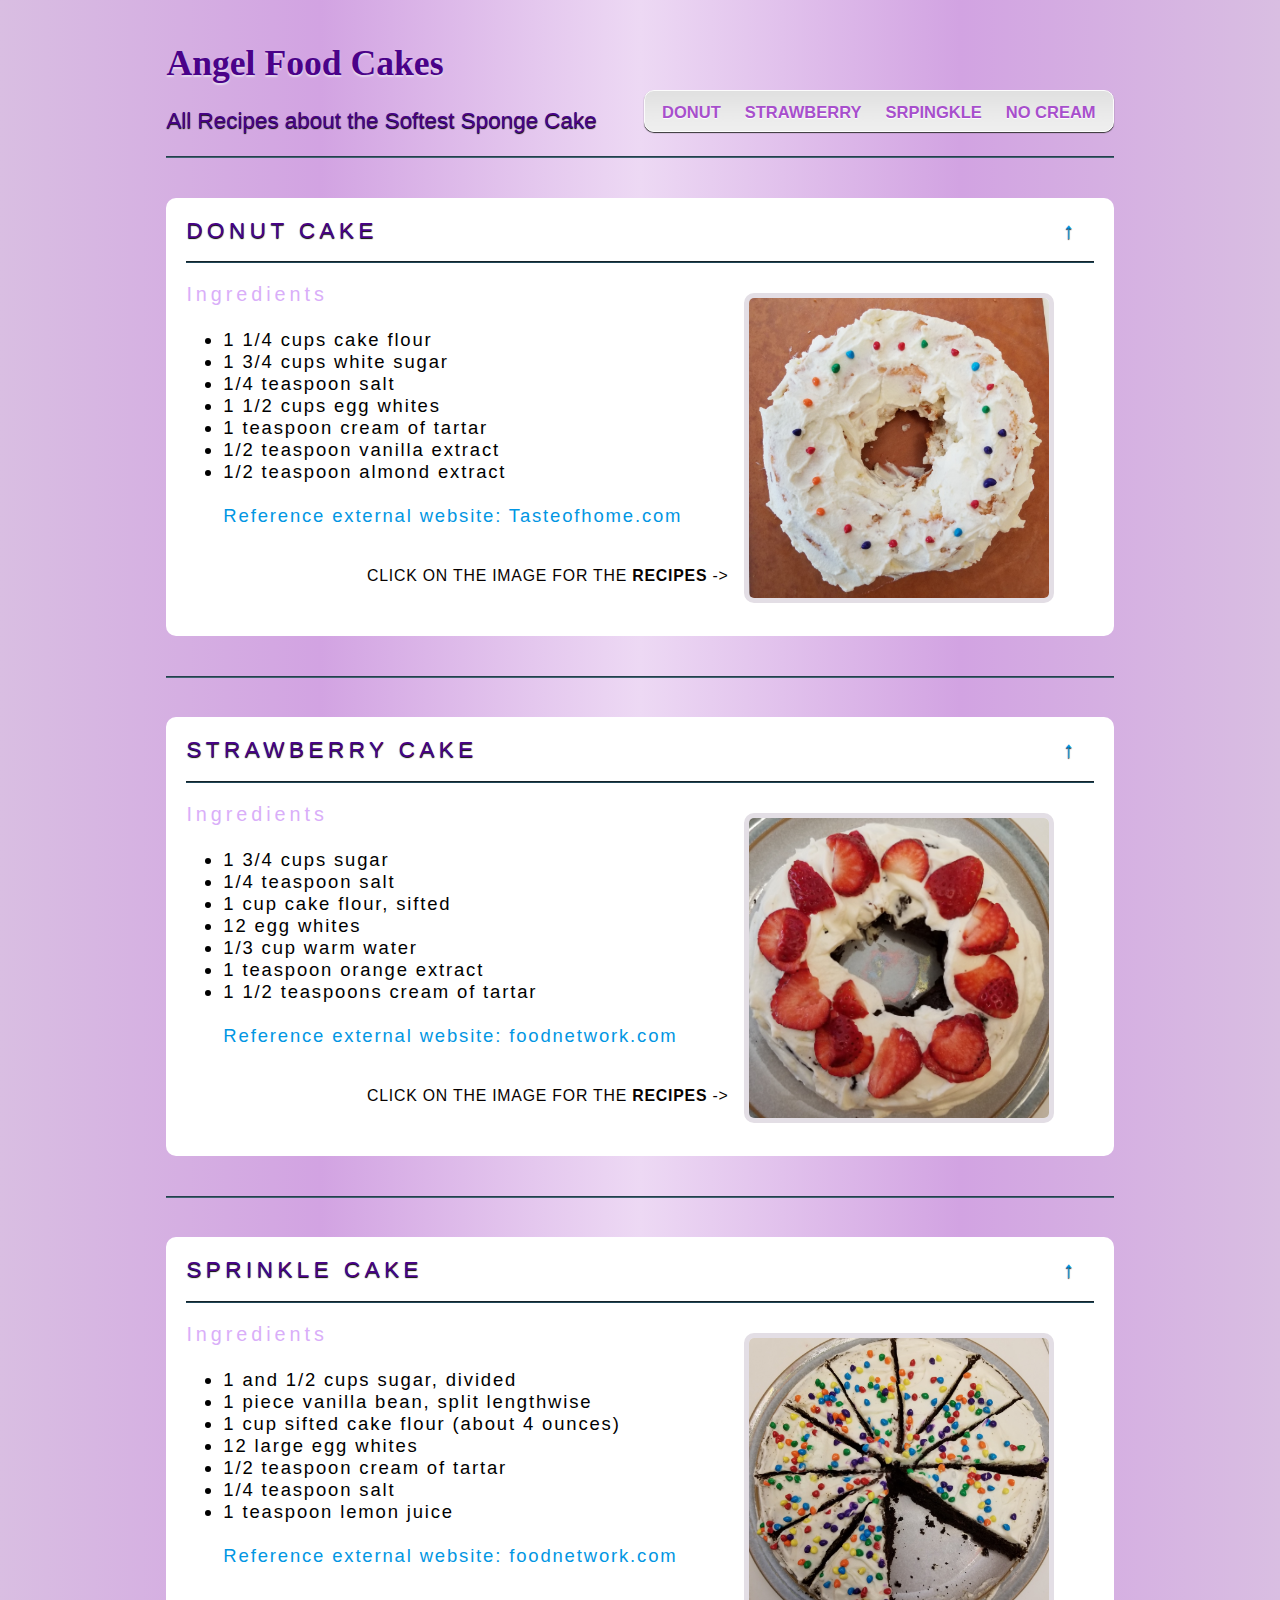
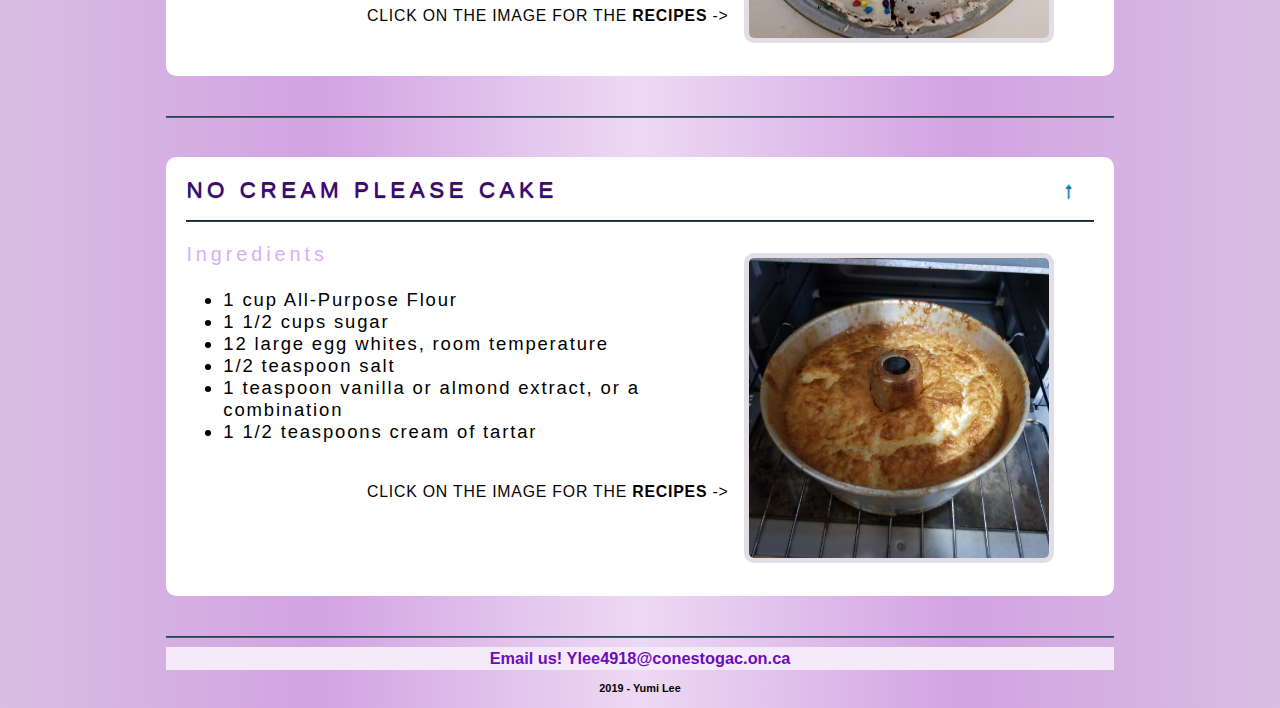
<file: Yumi Lee_Homepage_Cake/index.html>
<!DOCTYPE html> <!-- The new doctype -->
<html>
    <head>
    
        <meta http-equiv="Content-Type" content="text/html; charset=utf-8" />
        
        <title>Angelfood.com</title>
        <link rel="icon" type="image/ico" href="images/favicon.ico">
		<link rel="stylesheet" type="text/css" href="styles/normalize.css">
        <link rel="stylesheet" type="text/css" href="styles/main.css">
        
    </head>
    
    <body>
    	
    	<section id="page"> <!-- Defining the #page section with the section tag -->
    
            <header> <!-- Defining the header section of the page with the appropriate tag -->
            
                <hgroup>
					<h1><a class="title" href="index.html" tabindex="1">Angel Food Cakes</a></h1>
					<h3>All Recipes about the Softest Sponge Cake</h3>
				</hgroup>
                                
                <nav class="clear"> <!-- The nav link semantically marks your main site navigation -->
                    <ul>
                        <li><a href="#donut" tabindex="2">Donut</a></li>
                        <li><a href="#strawberry" tabindex="3">Strawberry</a></li>
                        <li><a href="#sprinkle" tabindex="4">Srpingkle</a></li>
						<li><a href="#nocream" tabindex="5">No Cream</a></li>
                    </ul>
                </nav>
            
            </header>
            
            <section id="articles"> <!-- A new section with the articles -->

				<!-- Article donut start -->

                <div class="line"></div>  <!-- Dividing line -->
                
                <article id="donut"> <!-- The new article tag. The id is supplied so it can be scrolled into view. -->
				
                    <h2>Donut Cake<a class="go_up" href="#" class="up">&uparrow;</a></h2>

                    <div class="line"></div>
                    
                    <div class="articleBody clear">
                    
                    	<figure class="figure"> <!-- The figure tag marks data (usually an image) that is part of the article -->
	                    	<a href="pages/donut.html" tabindex="7"><img src="images/donut.jpg" width="300" heigh="300" alt="cake picture"></a>
                        </figure>
						
                        <p class="ingredients">Ingredients</p>

							<ul style="list-style-type:initial;" class = "ingredientlist">
								<li>1 1/4 cups cake flour</li>
								<li>1 3/4 cups white sugar</li>
								<li>1/4 teaspoon salt</li>
								<li>1 1/2 cups egg whites</li>
								<li>1 teaspoon cream of tartar</li>
								<li>1/2 teaspoon vanilla extract</li>
								<li>1/2 teaspoon almond extract</li><br>
								<a href="https://www.tasteofhome.com/recipes/best-angel-food-cake/" tabindex="6">
								Reference external website: Tasteofhome.com</a>
							</ul>
			
						<p class="pbold">Click on the image for the <b>recipes</b> -></p>
						
                    </div>
					
                </article>
                
				<!-- Article donut end -->


				<!-- Article strawberry start -->

                <div class="line"></div>
                
                <article id="strawberry">
				
                    <h2>Strawberry Cake<a class="go_up" href="#" class="up">&uparrow;</a></h2>
                    
                    <div class="line"></div>
                    
                    <div class="articleBody clear">
					
                    	<figure class="figure">
	                    	<a href="pages/strawberry.html" tabindex="9"><img src="images/strawberry.jpg" width="300" height="300" alt="cake picture"></a>
                        </figure>
						
                        <p class="ingredients">Ingredients</p>
						
							<ul style="list-style-type:initial;" class = "ingredientlist">
								<li>1 3/4 cups sugar</li>
								<li>1/4 teaspoon salt</li>
								<li>1 cup cake flour, sifted</li>
								<li>12 egg whites</li>
								<li>1/3 cup warm water</li>
								<li>1 teaspoon orange extract</li>
								<li>1 1/2 teaspoons cream of tartar</li><br>
								<a href="https://www.foodnetwork.com/recipes/alton-brown/angel-food-cake-recipe-1938726" tabindex="8">
								Reference external website: foodnetwork.com</a>
								</li>
							</ul>
					
						<p class="pbold">Click on the image for the <b>recipes</b> -></p>
						
                    </div>
					
                </article>
                
				<!-- Article strawberry end -->

				<!-- Article sprinkle start -->

                <div class="line"></div>
                
                <article id="sprinkle">
				
                    <h2>Sprinkle Cake<a class="go_up" href="#" class="up">&uparrow;</a></h2>
                    
                    <div class="line"></div>
                    
                    <div class="articleBody clear">
					
                    	<figure class="figure">
	                    	<a href="pages/sprinkle.html" tabindex="11"><img src="images/sprinkle.jpg" width="300" height="300" alt="cake picture"></a>
                        </figure>
						
                        <p class="ingredients">Ingredients</p>
						
							<ul style="list-style-type:initial;" class = "ingredientlist">
								<li>1 and 1/2 cups sugar, divided</li>
								<li>1 piece vanilla bean, split lengthwise</li>
								<li>1 cup sifted cake flour (about 4 ounces)</li>
								<li>12 large egg whites</li>
								<li>1/2 teaspoon cream of tartar</li>
								<li>1/4 teaspoon salt</li>
								<li>1 teaspoon lemon juice</li><br>
								<a href="https://www.kosher.com/recipe/angel-food-cake-4929?gclid=CjwKCAiAqt7jBRAcEiwAof2uK6xnL1nuvYeUp57ZUBnRdF9RAmWmUfJ2ckXP-fRVRtIXT86QEics9RoCjzoQAvD_BwE" tabindex="10">
								Reference external website: foodnetwork.com</a>										
							</ul>
							
						<p class="pbold">Click on the image for the <b>recipes</b> -></p>
						
                    </div>
					
                </article>
                
				<!-- Article sprinkle end -->

				<!-- Article nocream start -->

                <div class="line"></div>
                
                <article id="nocream">
				
                    <h2>No Cream please Cake<a class="go_up" href="#" class="up">&uparrow;</a></h2>
                    
                    <div class="line"></div>
                    
                    <div class="articleBody clear">
					
                    	<figure class="figure">
	                    	<a href="pages/nocream.html" tabindex="12"><img src="images/nocream.jpg" width="300" height="300" alt="cake picture"></a>
                        </figure>
						
                        <p class="ingredients">Ingredients</p>
						
 							<ul style="list-style-type:initial;" class = "ingredientlist">
								<li>1 cup All-Purpose Flour</li>
								<li>1 1/2 cups sugar</li>
								<li>12 large egg whites, room temperature</li>
								<li>1/2 teaspoon salt</li>
								<li>1 teaspoon vanilla or almond extract, or a combination</li>
								<li>1 1/2 teaspoons cream of tartar								
							</ul>
						
						<p class="pbold">Click on the image for the <b>recipes</b> -></p>
						
                    </div>
					
                </article>
                
				<!-- Article nocream end -->

            </section>

        <footer> <!-- Marking the footer section -->

           <div class="line"></div>
		   
           <p class="copyright">
		   
		   <a href="mailto:engelfood@gmail.com?subject=Web mail" tabindex="13"><h4>Email us! Ylee4918@conestogac.on.ca</h4></a><br>
		   
		   <h4>2019 - Yumi Lee</h4>
		   
		   </p>
		   
        </footer>
            
		</section> <!-- Closing the #page section -->
        
    </body>
</html>
</file>
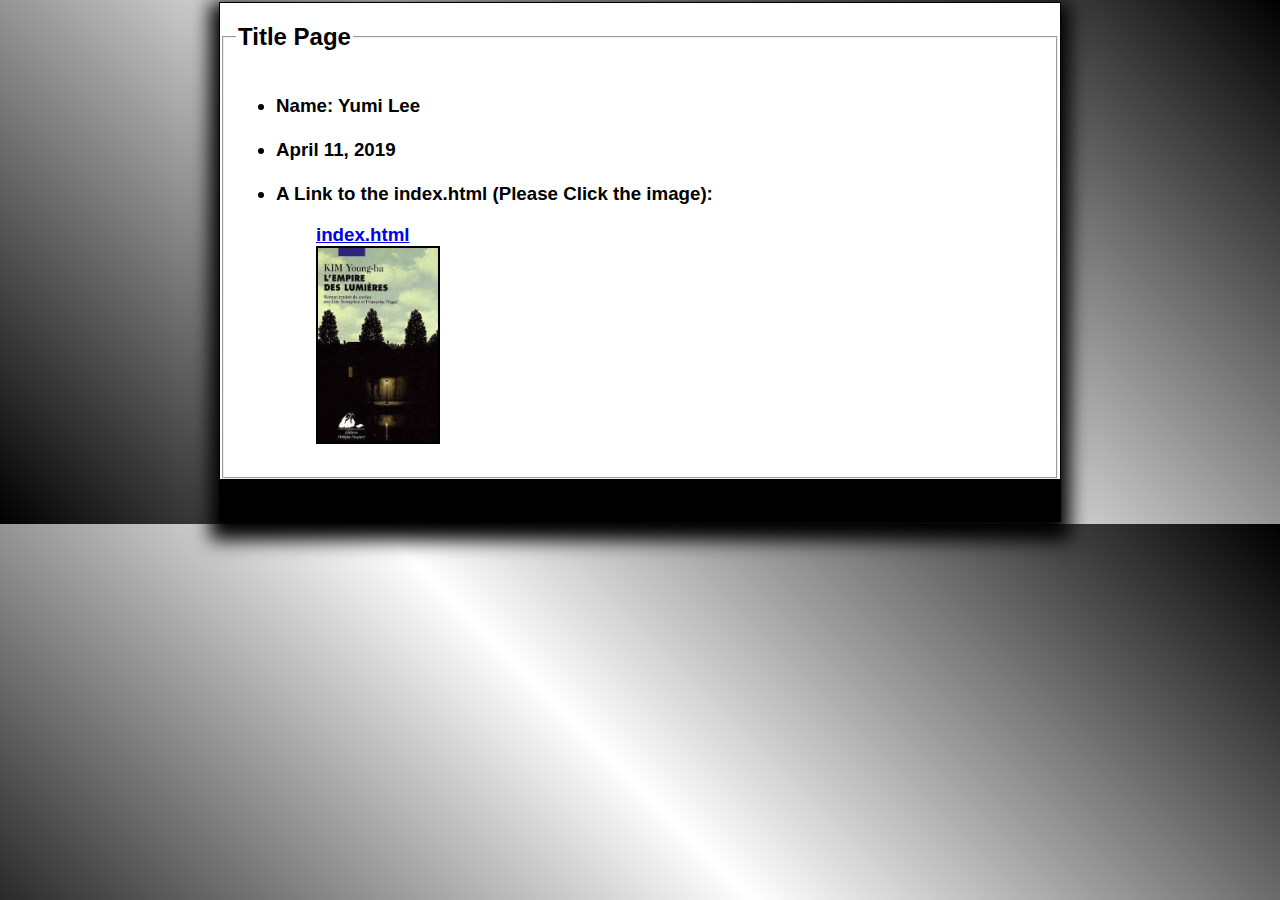
<file: YumiLee_Homepage_Author/titlepage.html>
<!DOCTYPE HTML>

<head>
	<link rel="stylesheet" href="styles/main.css"> 
</head>
<body>
	<header>
	</header>
	<main>
		<fieldset>
			<legend><h2> Title Page </h2></legend>
			<h3>
				<ul>					
					<li> Name: Yumi Lee</li><br>					
					<li> April 11, 2019</li><br>
					<li> A Link to the index.html (Please Click the image): 
						<a href="index.html">
							<figure>
							<figcaption> index.html </figcaption>
							<img src="images/feedback.jpg" alt= "book link image" width="120px">
							</figure>
						</a></li>
				<ul>
			</h3>
		</fieldset>
	</main>
	<footer>
	</footer>
</body>

<!--References
Amazon.co.uk(n.d). Czarny kwiat. Retrived April 11, 2019, from
https://www.amazon.co.uk/Czarny-kwiat-Kim-Young-ha/dp/839352718X

Amazon.com(n.d). Flor Negra (Portuguese Edition). Retrived April 11, 2019, from
https://www.amazon.com/Flor-Negra-Portuguese-Kim-Young-ha-ebook/dp/B00GMOA1W0

images.gr-assets.com(n.d). Retrived April 11, 2019, from
https://images.gr-assets.com/books/1342599077l/7121990.jpg

Amazon.com(n.d). I Hear Your Voice. Retrived April 11, 2019, from
https://www.amazon.com/Hear-Your-Voice-Young-Ha-Kim/dp/0544324471

Amazon.com(n.d). Photo Shop Murder. Retrived April 11, 2019, from
https://www.amazon.com/Photo-Shop-Murder-Young-Ha-Kim/dp/8988095715

Amazon.com(n.d). Black Flower. Retrived April 11, 2019, from
https://www.amazon.com/Black-Flower-Young-Ha-Kim/dp/0544106393

Amazon.com(n.d). Your Republic Is Calling You (Korean Edition). Retrived April 11, 2019, from
https://images-na.ssl-images-amazon.com/images/I/41jxCKbzFEL._SX352_BO1,204,203,200_.jpg

Amazon.com(n.d). Your Republic Is Calling You (Korean Edition). Retrived April 11, 2019, from
https://www.amazon.com/Your-Republic-Calling-You-Young-ha/dp/0151015457

Barnes & Noble(n.d). Tenho o Direito de Me Destruir. Retrived April 11, 2019, from
https://www2.barnesandnoble.com/w/tenho-o-direito-de-me-destruir-kim-young-ha/1119046649?type=eBook

Houghton Mifflin Harcourt(n.d). Diary of a Murderer: And Other Stories. Retrived April 11, 2019, from
https://www.hmhbooks.com/shop/books/Diary-of-a-Murderer/9781328545565

Ted.com(n.d). Young-ha Kim. Retrived April 11, 2019, from
https://www.ted.com/speakers/young_ha_kim
-->
</file>
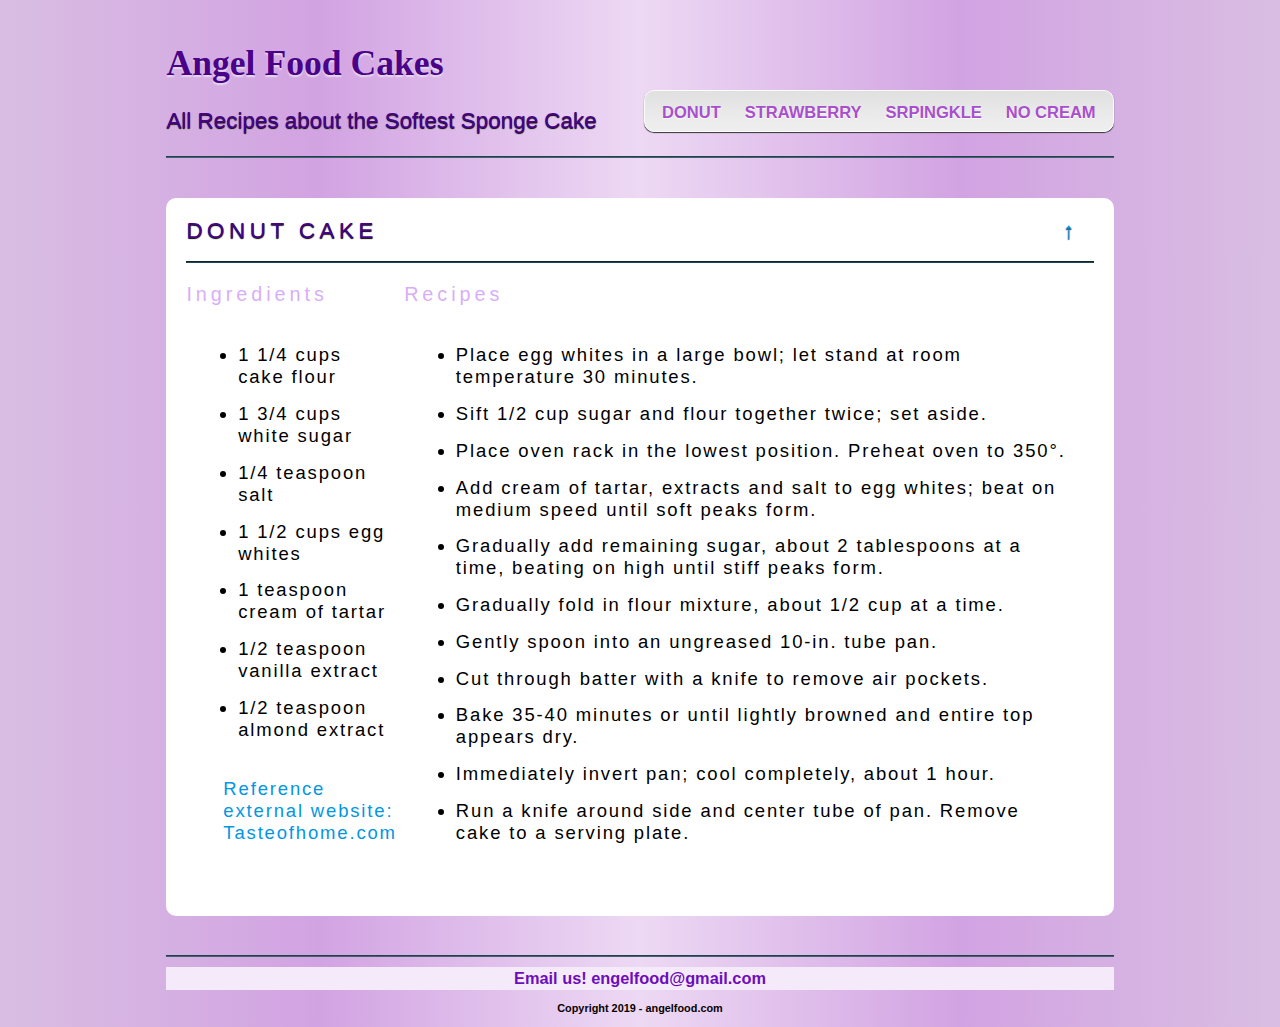
<file: Yumi Lee_Homepage_Cake/pages/donut.html>
<!DOCTYPE html> <!-- The new doctype -->
<html>
    <head>
    
        <meta http-equiv="Content-Type" content="text/html; charset=utf-8" />
        
        <title>Angelfood.com</title>
        <link rel="icon" type="image/ico" href="../images/favicon.ico">
		<link rel="stylesheet" type="text/css" href="../styles/normalize.css">
        <link rel="stylesheet" type="text/css" href="../styles/main.css">
        
    </head>
    
    <body>
    	
    	<section id="page"> <!-- Defining the #page section with the section tag -->
    
            <header> <!-- Defining the header section of the page with the appropriate tag -->
            
                <hgroup>
					<h1><a class="title" href="../index.html" tabindex="1">Angel Food Cakes</a></h1>
					<h3>All Recipes about the Softest Sponge Cake</h3>
				</hgroup>
                                
                <nav class="clear"> <!-- The nav link semantically marks your main site navigation -->
                    <ul>
                        <li><a href="donut.html">Donut</a></li>
                        <li><a href="strawberry.html">Strawberry</a></li>
                        <li><a href="sprinkle.html">Srpingkle</a></li>
						<li><a href="nocream.html">No Cream</a></li>
                    </ul>
                </nav>
            
            </header>
            
            <section id="articles"> <!-- A new section with the articles -->

				<!-- Article donut start -->

                <div class="line"></div>  <!-- Dividing line -->
                
                <article id="donut"> <!-- The new article tag. The id is supplied so it can be scrolled into view. -->
                    <h2>Donut Cake<a class="go_up" href="#" class="up">&uparrow;</a></h2>

                    <div class="line"></div>
                    
                    <!--<div class="articleBody clear">-->
				<div class="articleBody clear">
					
				<aside class="asidedonut1">
					<p class="ingredients">Ingredients</p>

					<ul style="list-style-type:initial;" class = "ingredientlist">
						<li>1 1/4 cups cake flour</li>
						<li>1 3/4 cups white sugar</li>
						<li>1/4 teaspoon salt</li>
						<li>1 1/2 cups egg whites</li>
						<li>1 teaspoon cream of tartar</li>
						<li>1/2 teaspoon vanilla extract</li>
						<li>1/2 teaspoon almond extract</li><br>
						<a href="https://www.tasteofhome.com/recipes/best-angel-food-cake/" tabindex="6">
								Reference external website: Tasteofhome.com</a>
					</ul>
							
				</aside>
				<aside class="asidedonut2">
						 <p class="ingredients">Recipes</p>
							
						<ul style="list-style-type:initial;" class = "ingredientlist">
							<li>Place egg whites in a large bowl; let stand at room temperature 30 minutes. </li>
							<li>Sift 1/2 cup sugar and flour together twice; set aside.</li>
							<li>Place oven rack in the lowest position. Preheat oven to 350°.</li>
							<li>Add cream of tartar, extracts and salt to egg whites; beat on medium speed until soft peaks form.</li> 
							<li>Gradually add remaining sugar, about 2 tablespoons at a time, beating on high until stiff peaks form.</li> 
							<li>Gradually fold in flour mixture, about 1/2 cup at a time.</li>
							<li>Gently spoon into an ungreased 10-in. tube pan.</li> 
							<li>Cut through batter with a knife to remove air pockets.</li>
							<li>Bake 35-40 minutes or until lightly browned and entire top appears dry.</li> 
							<li>Immediately invert pan; cool completely, about 1 hour.</li>
							<li>Run a knife around side and center tube of pan. Remove cake to a serving plate.</li>
						</ul>

				</aside>
				</div>
		
                    <!--</div>-->
                </article>
                
				<!-- Article donut end -->

            </section>

        <footer> <!-- Marking the footer section -->

           <div class="line"></div>          
           <p class="copyright">
		   <a href="mailto:engelfood@gmail.com?subject=Web mail" tabindex="13"><h4>Email us! engelfood@gmail.com</h4></a><br>
		   <h4>Copyright 2019 - angelfood.com</h4>
		   </p>
		   
        </footer>
            
		</section> <!-- Closing the #page section -->
        
    </body>
</html>
</file>
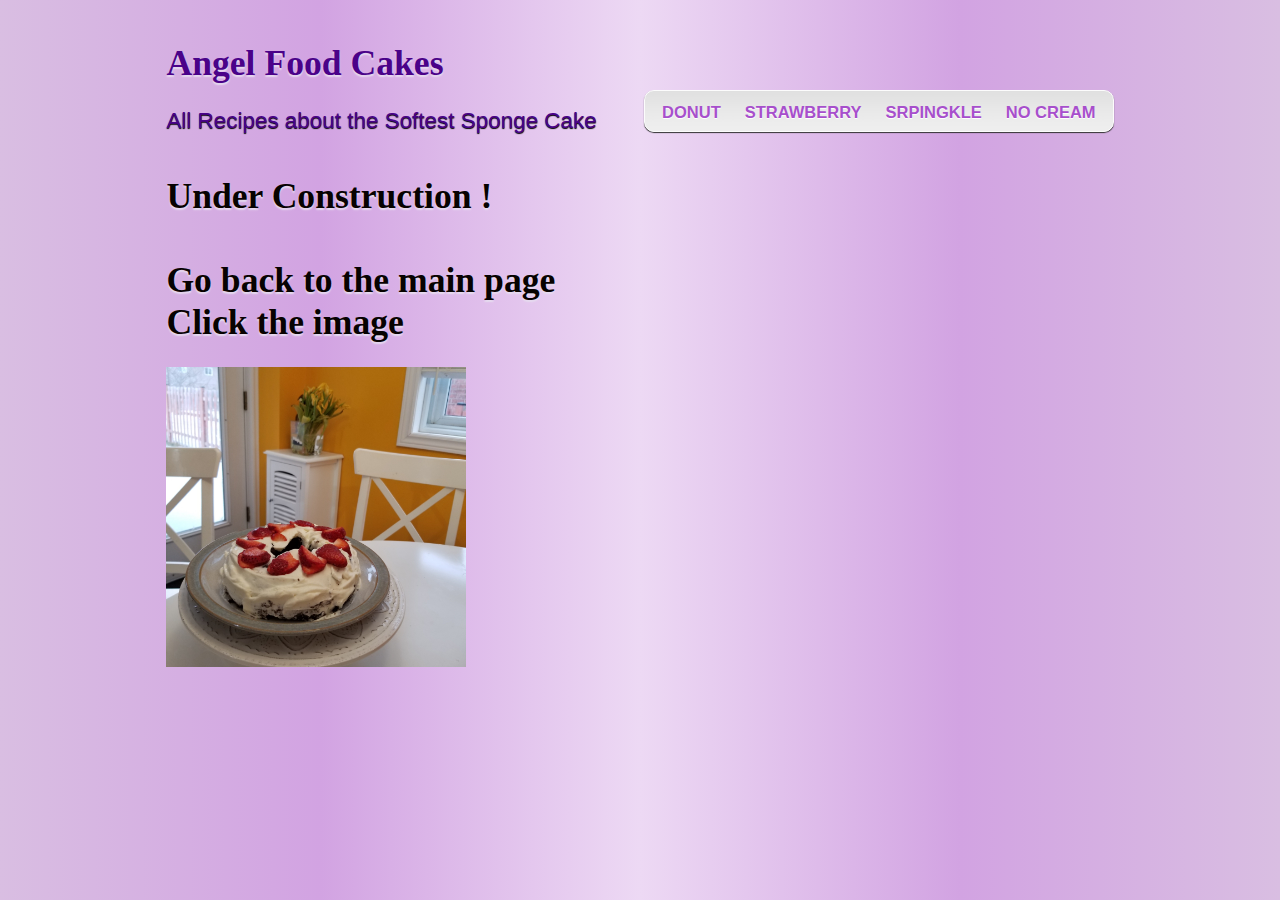
<file: Yumi Lee_Homepage_Cake/pages/nocream.html>
<!DOCTYPE html> <!-- The new doctype -->
<html>
    <head>
    
        <meta http-equiv="Content-Type" content="text/html; charset=utf-8" />
        
        <title>Angelfood.com</title>
        <link rel="icon" type="image/ico" href="../images/favicon.ico">
		<link rel="stylesheet" type="text/css" href="../styles/normalize.css">
        <link rel="stylesheet" type="text/css" href="../styles/main.css">
        
    </head>
    
    <body>
    	
    	<section id="page"> <!-- Defining the #page section with the section tag -->
    
            <header> <!-- Defining the header section of the page with the appropriate tag -->
            
                <hgroup>
					<h1><a class="title" href="../index.html" tabindex="1">Angel Food Cakes</a></h1>
					<h3>All Recipes about the Softest Sponge Cake</h3>
				</hgroup>
				<nav class="clear"> <!-- The nav link semantically marks your main site navigation -->
                    <ul>
                        <li><a href="donut.html">Donut</a></li>
                        <li><a href="strawberry.html">Strawberry</a></li>
                        <li><a href="sprinkle.html">Srpingkle</a></li>
						<li><a href="nocream.html">No Cream</a></li>
                    </ul>
                </nav>
            
            </header>
			
			<h1> Under Construction !<br><br>Go back to the main page<br>Click the image</h1>
			<a href="../index.html" tabindex="2"><img src="../images/strawberry3.jpg" width="300" height="300" alt="cake picture"></a>
			
		</section>

        <footer> <!-- Marking the footer section -->
        </footer>
            
		</section> <!-- Closing the #page section -->
        
    </body>
</html>
</file>
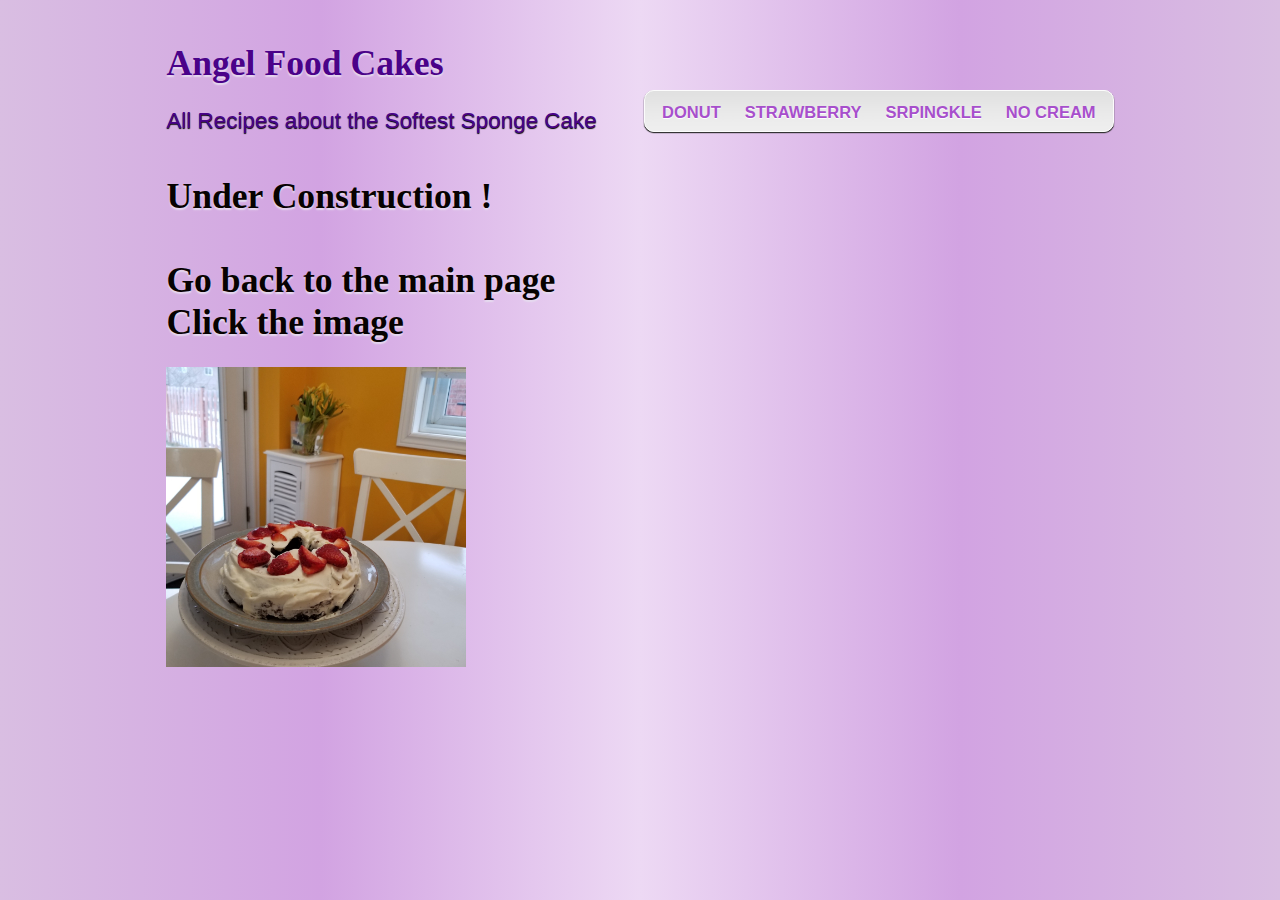
<file: Yumi Lee_Homepage_Cake/pages/sprinkle.html>
<!DOCTYPE html> <!-- The new doctype -->
<html>
    <head>
    
        <meta http-equiv="Content-Type" content="text/html; charset=utf-8" />
        
        <title>Angelfood.com</title>
        <link rel="icon" type="image/ico" href="../images/favicon.ico">
		<link rel="stylesheet" type="text/css" href="../styles/normalize.css">
        <link rel="stylesheet" type="text/css" href="../styles/main.css">
        
    </head>
    
    <body>
    	
    	<section id="page"> <!-- Defining the #page section with the section tag -->
    
            <header> <!-- Defining the header section of the page with the appropriate tag -->
            
                <hgroup>
					<h1><a class="title" href="../index.html" tabindex="1">Angel Food Cakes</a></h1>
					<h3>All Recipes about the Softest Sponge Cake</h3>
				</hgroup> 
				<nav class="clear"> <!-- The nav link semantically marks your main site navigation -->
                    <ul>
                        <li><a href="donut.html">Donut</a></li>
                        <li><a href="strawberry.html">Strawberry</a></li>
                        <li><a href="sprinkle.html">Srpingkle</a></li>
						<li><a href="nocream.html">No Cream</a></li>
                    </ul>
                </nav>
				
				<nav class="clear"> <!-- The nav link semantically marks your main site navigation -->
                    <ul>
                        <li><a href="donut.html">Donut</a></li>
                        <li><a href="strawberry.html">Strawberry</a></li>
                        <li><a href="sprinkle.html">Srpingkle</a></li>
						<li><a href="nocream.html">No Cream</a></li>
                    </ul>
                </nav>
            
            </header>
			
			<h1> Under Construction !<br><br>Go back to the main page<br>Click the image</h1>
			<a href="../index.html" tabindex="2"><img src="../images/strawberry3.jpg" width="300" height="300" alt="cake picture"></a>
			
		</section>

        <footer> <!-- Marking the footer section -->
        </footer>
            
		</section> <!-- Closing the #page section -->
        
    </body>
</html>
</file>
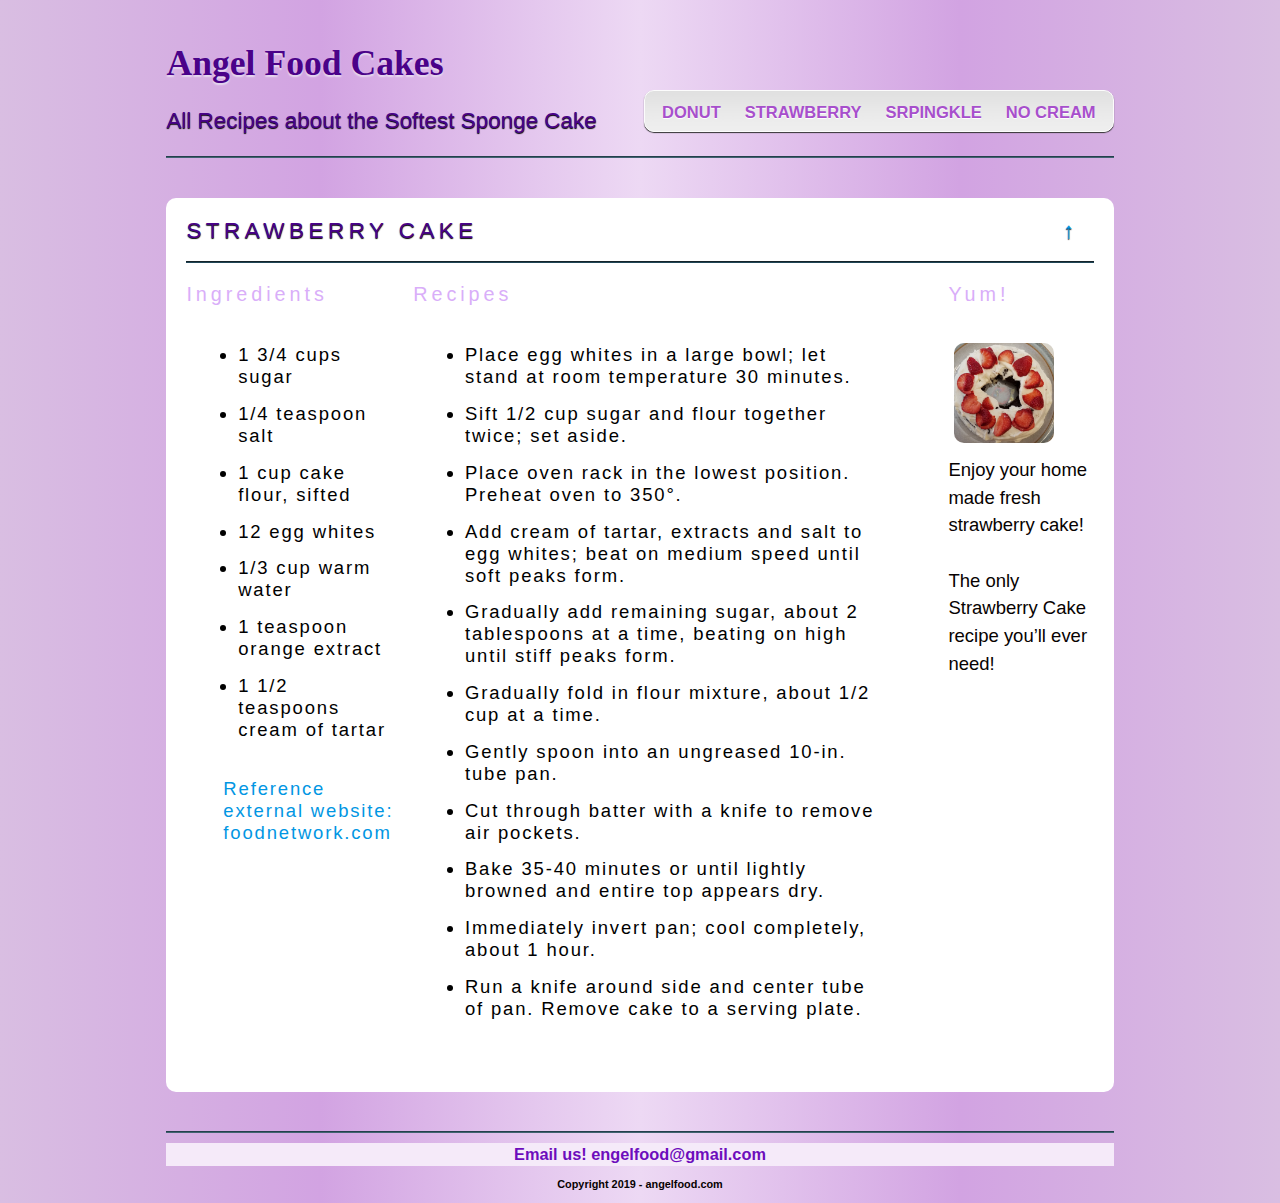
<file: Yumi Lee_Homepage_Cake/pages/strawberry.html>
<!DOCTYPE html> <!-- The new doctype -->
<html>
    <head>
    
        <meta http-equiv="Content-Type" content="text/html; charset=utf-8" />
        
        <title>Angelfood.com</title>
        <link rel="icon" type="image/ico" href="images/favicon.ico">
		<link rel="stylesheet" type="text/css" href="../styles/normalize.css">
        <link rel="stylesheet" type="text/css" href="../styles/main.css">
        
    </head>
    
    <body>
    	
    	<section id="page"> <!-- Defining the #page section with the section tag -->
    
            <header> <!-- Defining the header section of the page with the appropriate tag -->
            
                <hgroup>
					<h1><a class="title" href="../index.html" tabindex="1">Angel Food Cakes</a></h1>
					<h3>All Recipes about the Softest Sponge Cake</h3>
				</hgroup>
                                
                <nav class="clear"> <!-- The nav link semantically marks your main site navigation -->
                    <ul>
                        <li><a href="donut.html">Donut</a></li>
                        <li><a href="strawberry.html">Strawberry</a></li>
                        <li><a href="sprinkle.html">Srpingkle</a></li>
						<li><a href="nocream.html">No Cream</a></li>
                    </ul>
                </nav>
            
            </header>
            
            <section id="articles"> <!-- A new section with the articles -->

				<!-- Article strawberry start -->

                <div class="line"></div>
                
                <article id="strawberry">
				
                    <h2>Strawberry Cake<a class="go_up" href="#" class="up">&uparrow;</a></h2>
                    
                    <div class="line"></div>
                    
                    <div class="articleBody clear">
									
					<aside class="asideStrawberry1">
						<p class="ingredients">Ingredients</p>
						
							<ul style="list-style-type:initial;" class = "ingredientlist">
								<li>1 3/4 cups sugar</li>
								<li>1/4 teaspoon salt</li>
								<li>1 cup cake flour, sifted</li>
								<li>12 egg whites</li>
								<li>1/3 cup warm water</li>
								<li>1 teaspoon orange extract</li>
								<li>1 1/2 teaspoons cream of tartar</li><br>
								<a href="https://www.foodnetwork.com/recipes/alton-brown/angel-food-cake-recipe-1938726" tabindex="8">
								Reference external website: foodnetwork.com</a>
								</li>
							</ul>
					</aside>
					<aside class="asideStrawberry2">
						<p class="ingredients">Recipes</p>
							
						<ul style="list-style-type:initial;" class = "ingredientlist">
							<li>Place egg whites in a large bowl; let stand at room temperature 30 minutes. </li>
							<li>Sift 1/2 cup sugar and flour together twice; set aside.</li>
							<li>Place oven rack in the lowest position. Preheat oven to 350°.</li>
							<li>Add cream of tartar, extracts and salt to egg whites; beat on medium speed until soft peaks form.</li> 
							<li>Gradually add remaining sugar, about 2 tablespoons at a time, beating on high until stiff peaks form.</li> 
							<li>Gradually fold in flour mixture, about 1/2 cup at a time.</li>
							<li>Gently spoon into an ungreased 10-in. tube pan.</li> 
							<li>Cut through batter with a knife to remove air pockets.</li>
							<li>Bake 35-40 minutes or until lightly browned and entire top appears dry.</li> 
							<li>Immediately invert pan; cool completely, about 1 hour.</li>
							<li>Run a knife around side and center tube of pan. Remove cake to a serving plate.</li>
						</ul>
					</aside>
					
					<aside class="asideStrawberry3">
						<p class="ingredients">Yum!</p>
						<figure class="strawberrypic">
	                    	<a href="../pages/strawberry.html" tabindex="7"><img src="../images/strawberry.jpg" width="100" height="100" alt="cake picture"></a>
						</figure> 
						<p class="strawberrycolumn3"> Enjoy your home made fresh strawberry cake! <br><br> The only Strawberry Cake recipe you’ll ever need!</p>
					</aside>
					
                    </div>
					
                </article>
                
				<!-- Article strawberry end -->

            </section>

        <footer> <!-- Marking the footer section -->

           <div class="line"></div>
		   
           <p class="copyright">
		   
		   <a href="mailto:engelfood@gmail.com?subject=Web mail" tabindex="13"><h4>Email us! engelfood@gmail.com</h4></a><br>
		   
		   <h4>Copyright 2019 - angelfood.com</h4>
		   
		   </p>
		   
        </footer>
            
		</section> <!-- Closing the #page section -->
        
    </body>
</html>
</file>
<file: YumiLee_Homepage_Author/styles/main.css>
html{
background-image: -webkit-linear-gradient(45deg, black 0%, white 50%, black 100%);
background-image: -moz-linear-gradient(45deg, black 0%, white 50%, black 100%);
background-image: -o-linear-gradient(45deg, black 0%, white 50%, black 100%);
background-image: linear-gradient(45deg, black 0%, white 50%, black 100%);
}
/* body */
body{
	font-family: sans-serif, Helvetica, Arial, Verdana;
	width: 840px;
	background-color: white;
	margin: 2px auto; 
	padding: 0;
	border: 1px solid black; 
	box-shadow: 0 9px 18px 9px; 
	font-weight: bold;
}

/* Header */
header img{

	float: left;
	margin: 20px 10px 10px 15px; 
	
}
header h1{
	padding-top: 34px;
}
header h2{
	margin: 0; 
	padding-bottom: 15px; 
}

/* Navigation Menu First tier */

#nav_menu ul li a.current{
	color:red;
}

#nav_menu ul li a#currentFeedback{
	color:red;
}

#nav_menu ul {
	list-style:none; 
	border-top: 3px solid black;

	margin: 0; 
	padding: 0; 
	position: relative;
}
#nav_menu ul li {
	float:left; 
	text-align: center;
	background-color: black;
}

#nav_menu ul li a{
	text-align: center;
	display: block; 
	width: 176.5px;
	padding: 1em;
	background-color: black;
	font-weight:bold;
	color:white; 
	border-right: 2px solid white; 
	text-decoration:none; 
}



#nav_menu ul li a.lastitem{
	border-right: none; 
} 

#nav_menu ul li a:hover , #nav_menu ul li li a:focus{
	background-color: red;
}

/* Navigation Menu Second tier */
#nav_menu{
	clear:left; 
}

#nav_menu ul ul{
	display:none; 
    position: absolute; 
}
#nav_menu ul ul li {
	border-bottom: 2px solid white;
}

#nav_menu ul li:hover > ul{ 
	display : block; 
}

#nav_menu ul li ul li a:hover{
	background-color: brown;
}

/* Navigation Menu Third tier */
#nav_menu ul ul ul{
	left: 50%; 
	top: 30%;
}

#nav_menu ul li ul li ul li a:hover{
	background-color: grey;
}

/* sidebarA */
#sidebarA{
	width: 140px;
	float: left;
}

#sidebarA ul{
	list-style: none;
	padding: 0 1em; 
}

#sidebarA li{
	margin-top: 2em; 
}

#sidebarA ul li a{
	text-decoration: none;
	color: black;
	font-weight: bold;
}

#sidebarA figcaption{
	float:left;
	color:black;
	padding:0;
}

img{
	border: 2px solid black;
}

/* Section is in index.css */


/* sidebarB */

#sidebarB{
	width: 144px;
	float: right;
	padding: 1em;
	height: 850px;

}

#sidebarB ul{
	font-weight: bold;
	list-style: none;
	padding: 0;
}

#sidebarB li{
	font-weight: bold;
	list-style: none;
	padding: 1em 0;

}
	
/* footer */
footer{
	clear:both;
	height: 40px;
	border: 1px solid black;
	text-align: center;
	background-color: black;
	color: white;
}
footer h4{	
	padding:.5em 0;
	margin:0;
}

/* References
Amazon.co.uk(n.d). Czarny kwiat. Retrived April 11, 2019, from
https://www.amazon.co.uk/Czarny-kwiat-Kim-Young-ha/dp/839352718X

Amazon.com(n.d). Flor Negra (Portuguese Edition). Retrived April 11, 2019, from
https://www.amazon.com/Flor-Negra-Portuguese-Kim-Young-ha-ebook/dp/B00GMOA1W0

images.gr-assets.com(n.d). Retrived April 11, 2019, from
https://images.gr-assets.com/books/1342599077l/7121990.jpg

Amazon.com(n.d). I Hear Your Voice. Retrived April 11, 2019, from
https://www.amazon.com/Hear-Your-Voice-Young-Ha-Kim/dp/0544324471

Amazon.com(n.d). Photo Shop Murder. Retrived April 11, 2019, from
https://www.amazon.com/Photo-Shop-Murder-Young-Ha-Kim/dp/8988095715

Amazon.com(n.d). Black Flower. Retrived April 11, 2019, from
https://www.amazon.com/Black-Flower-Young-Ha-Kim/dp/0544106393

Amazon.com(n.d). Your Republic Is Calling You (Korean Edition). Retrived April 11, 2019, from
https://images-na.ssl-images-amazon.com/images/I/41jxCKbzFEL._SX352_BO1,204,203,200_.jpg

Amazon.com(n.d). Your Republic Is Calling You (Korean Edition). Retrived April 11, 2019, from
https://www.amazon.com/Your-Republic-Calling-You-Young-ha/dp/0151015457

Barnes & Noble(n.d). Tenho o Direito de Me Destruir. Retrived April 11, 2019, from
https://www2.barnesandnoble.com/w/tenho-o-direito-de-me-destruir-kim-young-ha/1119046649?type=eBook

Houghton Mifflin Harcourt(n.d). Diary of a Murderer: And Other Stories. Retrived April 11, 2019, from
https://www.hmhbooks.com/shop/books/Diary-of-a-Murderer/9781328545565

Ted.com(n.d). Young-ha Kim. Retrived April 11, 2019, from
https://www.ted.com/speakers/young_ha_kim
*/
</file>
<file: Yumi Lee_Homepage_Cake/styles/main.css>
*{
	/*Universal reset: */
	margin:0;
	padding:0;
}

header,footer,
article,section,
hgroup,nav,
figure{
	/* Giving a display value to the HTML5 rendered elements: */
	display:block;
}

body{
	/* Setting the default text color, size, page background and a font stack: */
	font-size:0.825em;
	color:#070201;
	background-image: linear-gradient(to right, #d9bee2,#d2a3e2, #edd9f4, #d2a3e2, #d9bee2); 
	font-family:Arial, Helvetica, sans-serif;
	/* background-image: url(../images/aircooled.png); */
}

/* Hyperlink Styles: */
hgroup a:link{
color:#4a0289}

hgroup a:visited{
color:#4a0289}

hgroup a:hover{
color:white;
}

a, a:visited {
	color:#0196e3;
	text-decoration:none;
	outline:none;
}

a:hover{
	font-weight: bolder;
}

a img{
	border:none;
}

/* Headings: */

h2,h3{
	font-family:"Myriad Pro","Helvetica Neue",Helvetica,Arial,Sans-Serif;
	text-shadow:0 1px 1px black;
}

h1{
	/* The logo text */
	font-size:2.7em;
	padding:0.5em 0 0;
	text-shadow:0 1.5px 1.5px #e6dcef;
	font-family:Times, Courier, monospace, Arial;
}

h3{
	/* The slogan text */
	font-family:forte,"Myriad Pro","Helvetica Neue",Helvetica,Arial,Sans-Serif;
	font-size:1.7em;
	font-weight:normal;
	color:#4a0289;
	margin:0 0 1em;
}

h2{
	font-size:1.7em;
	font-weight:normal;
	letter-spacing:0.2em;
	color:#4a0289;
	text-transform:uppercase;
}
.go_up {
	float: right; 
	padding-right: 15px;  
}
p{
	line-height:1.5em;
	padding-bottom:1em;
}
.pbold{
	font-size:1.2em;
	letter-spacing:0.05em;
	text-transform:uppercase;
	font-color:#4a0289;
	font-family: Sans-Serif;
	float:right;
}

.line{
	height:1px;
	background-color:#24404c;
	border-bottom:1px solid #416371;
	margin:1em 0;
	overflow:hidden;
}

article .line{
	/* The dividing line inside of the article is darker: */
	background-color:#15242a;
	border-bottom-color:#204656;
	margin:1.3em 0;
}

footer .line{
	margin:2em 0;
}

nav{
	background:url(../images/gradient_light.jpg) repeat-x 50% 50% #f8f8f8;
	padding:0 5px;
	position:absolute;
	right:0;
	top:5em;	
	border:1px solid #FCFCFC;
	-moz-box-shadow:0 1px 1px #333333;
	-webkit-box-shadow:0 1px 1px #333333;
	box-shadow:0 1px 1px #333333;
}

/* The clearfix hack to clear the floats: */

.clear:after{
	content: ".";
	display: block;
	height: 0;
	clear: both;
	visibility: hidden;
}

/* The navigation styling: */

nav ul li{
	display:inline;
}

nav ul li a,
nav ul li a:visited{
	color:#a74fcc;
	display:block;
	float:left;
	font-size:1.25em;
	font-weight:bold;
	margin:5px 2px;
	padding:7px 10px 4px;
	text-shadow:0 1px 1px white;
	text-transform:uppercase;
}

nav ul li a:hover{
	text-decoration:none;
	background-color:#f0f0f0;
}

nav, article, nav ul li a,figure{
	/* Applying CSS3 rounded corners: */
	-moz-border-radius:10px;
	-webkit-border-radius:10px;
	border-radius:10px;
}


/* Article styles: */


#page{
	width:74%;
	margin:0 auto;
	position:relative;
}

article{
	background-color:white;
	margin:3em 0;
	padding:20px;
}


figure.figure{
	border:5px solid #e3dee5;
	float:right;
	height:300px;
	margin-left:15px;
	overflow:hidden;
	width:300px;
}

figure:hover{
	-moz-box-shadow:0 0 2px #4D7788;
	-webkit-box-shadow:0 0 2px #4D7788;
	box-shadow:0 0 2px #4D7788;
}


figure.strawberrypic{
	/* strawberry.html strawberry picture styles: */
	border:0;
	height:100px;
	width:100px;
	float:right;
	overflow:hidden;
}

.ingredients{
	/* article heading styles: */
	font-size: 1.5em;
	color:#d9aef9;
	letter-spacing:0.2em;
	text-align:left;
}

.ingredientlist{
	/* article content styles: */
	font-size: 1.4em;
	color:black;
	padding-left: 2em;
	padding-bottom: 2em;
	letter-spacing:0.1em;
}

aside li{
	margin:0.8em;
}

.asidedonut1{
	/* donut.html column1 styles: */
	float:left;
	width:24%;
}

.asidedonut2{
	/* donut.html column2 styles: */	
	width:75%;
	float:left;
}

.asideStrawberry1{
	/* strawberry.html column1 styles: */
	width:24%;
	float:left;	
}

.asideStrawberry2{
	/* strawberry.html column2 styles: */
	width:54%;
	float:left;
	margin-left:1%;
}

.asideStrawberry3{
	/* strawberry.html column3 styles: */
	width:16%;
	float:right;
}

.strawberrycolumn3{
	font-size:1.4em;
}

/* Footer styling: */

footer{
	margin-bottom:30px;
	text-align:center;
	font-size:0.825em;
}


footer p{
	margin-bottom:-2.5em;
	position:relative;
}

footer a,footer a:visited{
	color:#6d0dbc;
	background-color:#f5eaf9;
	display:block;
	padding:2px 4px;
	z-index:100;
	position:relative;
	font-size:1.5em;
}

footer a:hover{
	text-decoration:none;
	background-color:#142830;
	color:#f5eaf9;
}

footer a.by{
	float:left;

}

footer a.up{
	float:right;
}
</file>
